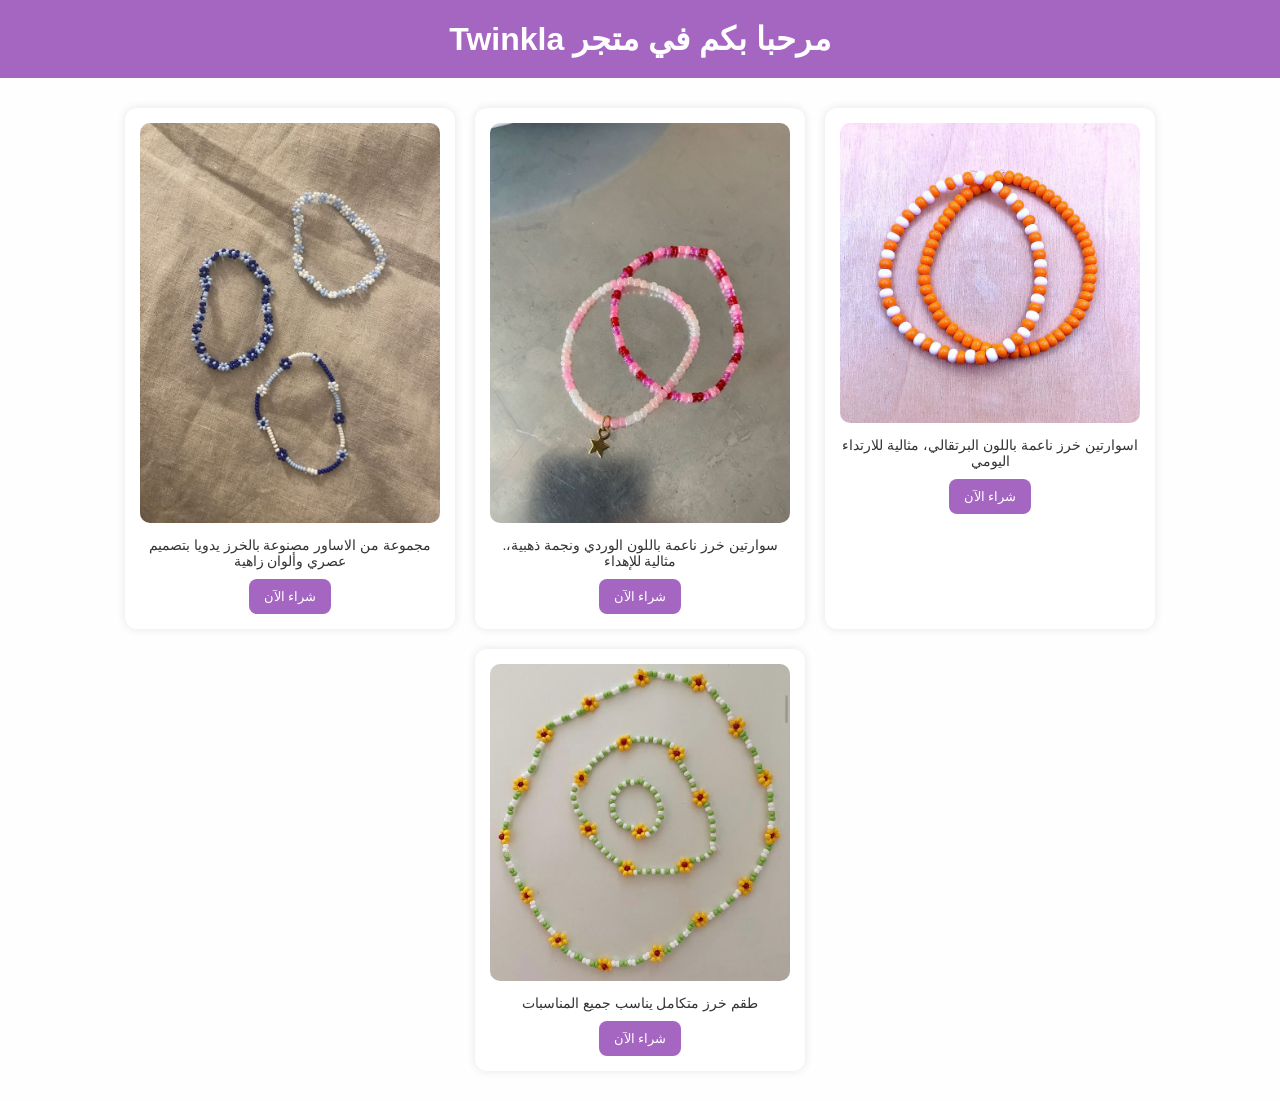
<file: index.html>
<!DOCTYPE html>
<html lang="ar">
<head>
  <meta charset="UTF-8">
  <meta name="viewport" content="width=device-width, initial-scale=1.0">
  <title>Twinkla متجر </title>
  <link rel="stylesheet" href="style.css">
</head>
<body>
  <h1>Twinkla مرحبا بكم في متجر </h1> 

  <div class="gallery">
    <div class="product">
      <img src="images/88f0810d4e4932f58188df643b911b3a.jpg" alt="سوار خرز ملون">
      <p>مجموعة من الاساور مصنوعة بالخرز يدويا بتصميم عصري وألوان زاهية</p>
      <button onclick="window.location.href='checkout.html'">شراء الآن</button>
    </div>
    
    <div class="product">
      <img src="images/ac93983d9b988474713dc84fa47c337e.jpg" alt="قلادة خرز أنيقة">
      <p>.سوارتين خرز ناعمة باللون الوردي ونجمة ذهبية، مثالية للإهداء</p>
      <button onclick="window.location.href='checkout.html'">شراء الآن</button>
    </div>

    <div class="product">
      <img src="images/c7584477be82de7c4a14bd3ed4c98234.jpg" alt="اسوارة خرز ناعمة">
      <p>اسوارتين خرز ناعمة باللون البرتقالي، مثالية  للارتداء اليومي</p> 
      <button onclick="window.location.href='checkout.html'">شراء الآن</button>
    </div>

    <div class="product">
      <img src="images/cec0d13e2136610dd43ce6898dc2d76f.jpg" alt="طقم خرز فخم">
      <p>طقم خرز متكامل يناسب جميع المناسبات</p>
      <button onclick="window.location.href='checkout.html'">شراء الآن</button>
    </div>
  </div>
</body>
</html>
</file>
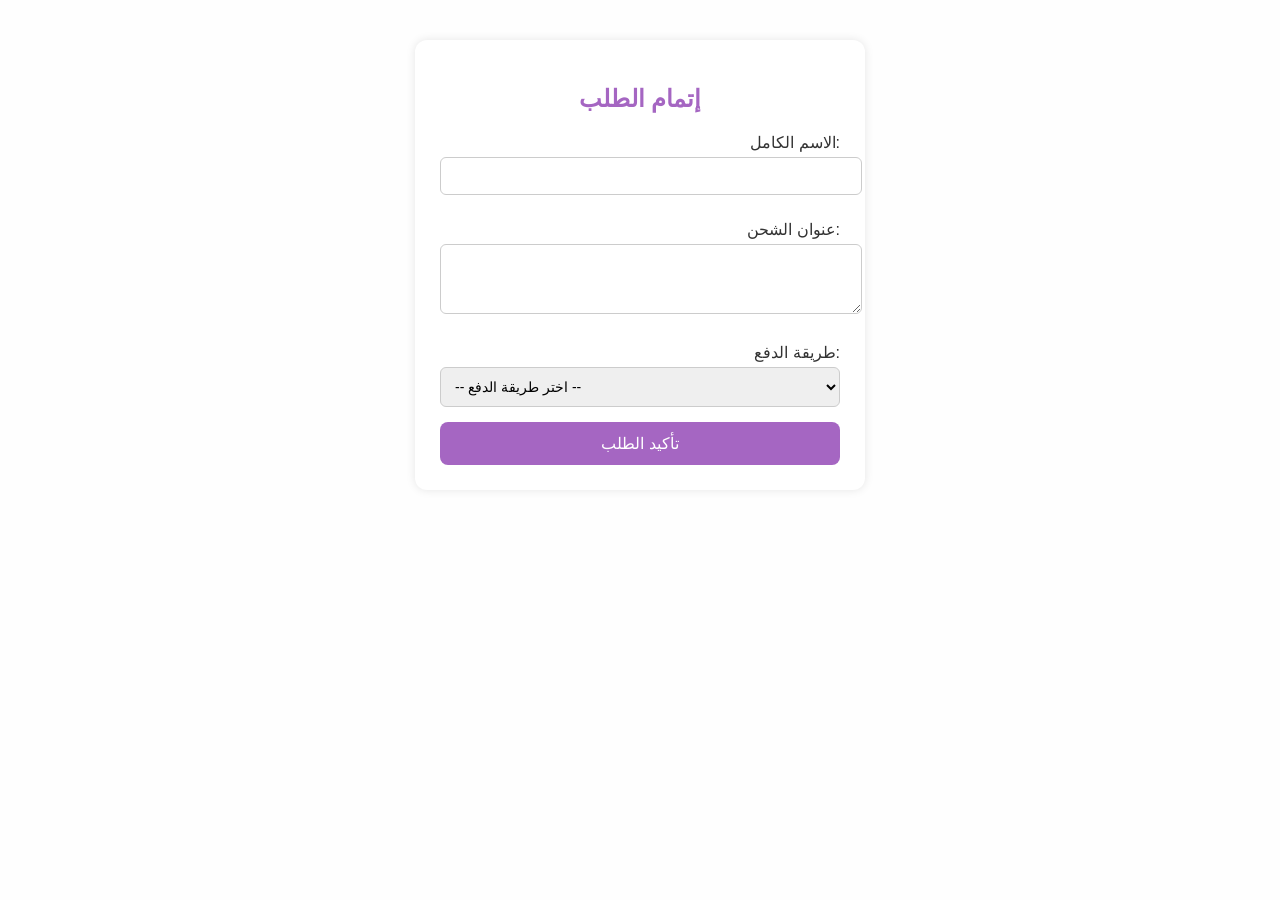
<file: checkout.html>
<!DOCTYPE html>
<html lang="ar">
<head>
  <meta charset="UTF-8">
  <title>إتمام الشراء - Twinkla</title>
  <meta name="viewport" content="width=device-width, initial-scale=1.0">
  <link rel="stylesheet" href="style.css">
</head>
<body>

  <div class="checkout">
    <h2>إتمام الطلب</h2>

    <form action="thankyou.html" method="get">
      <label for="name">الاسم الكامل:</label>
      <input type="text" id="name" name="name" required>

      <label for="address">عنوان الشحن:</label>
      <textarea id="address" name="address" rows="3" required></textarea>

      <label for="payment">طريقة الدفع:</label>
      <select id="payment" name="payment" required>
        <option value="">-- اختر طريقة الدفع --</option>
        <option value="credit">بطاقة ائتمان</option>
        <option value="cash">الدفع عند الاستلام</option>
        <option value="paypal">PayPal</option>
      </select>

      <button type="submit">تأكيد الطلب</button>
    </form>
  </div>

</body>
</html>
</file>
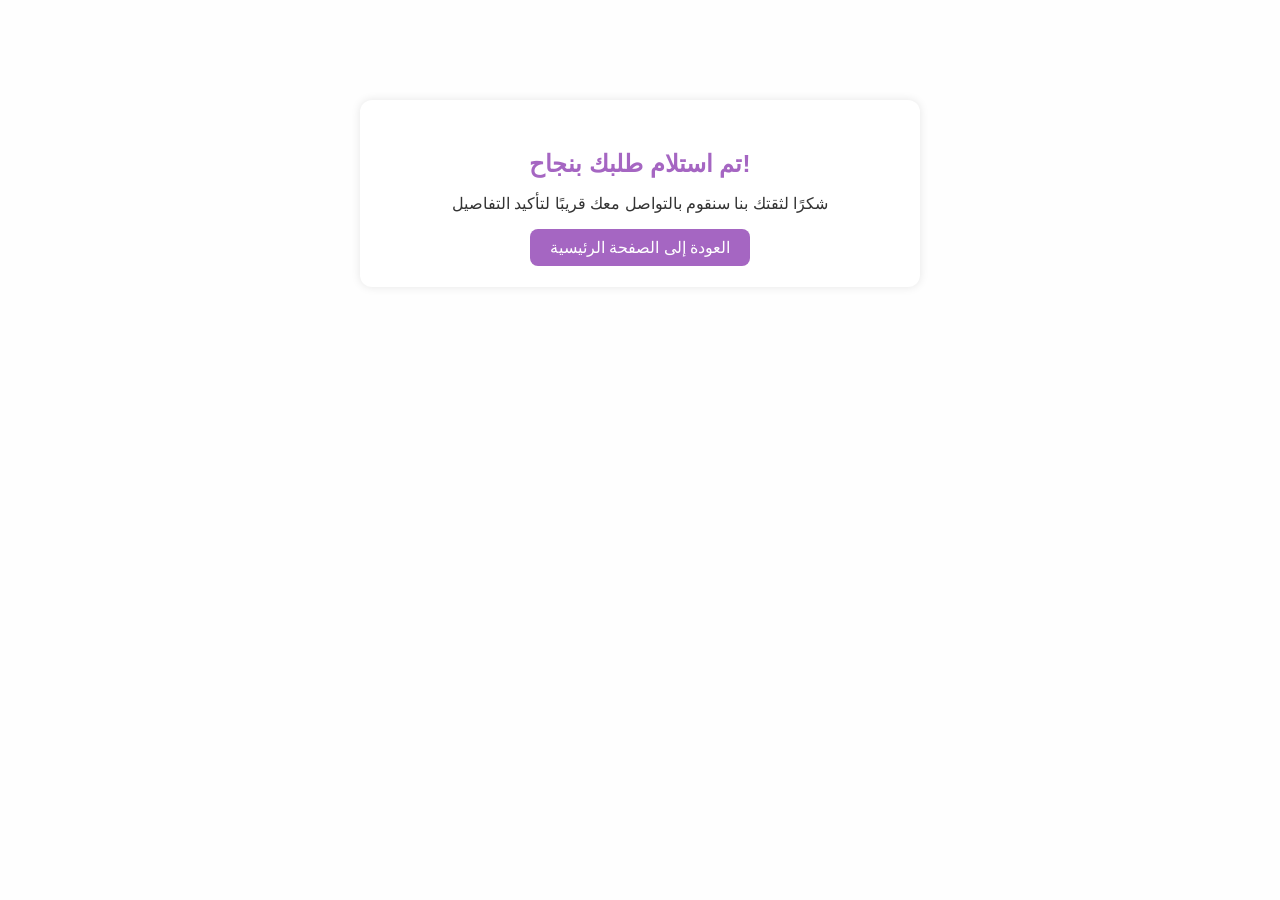
<file: thankyou.html>
<!DOCTYPE html>
<html lang="ar">
<head>
  <meta charset="UTF-8">
  <title>شكراً لطلبك - Twinkla</title>
  <meta name="viewport" content="width=device-width, initial-scale=1.0">
  <link rel="stylesheet" href="style.css">
  <style>
    .thankyou {
      max-width: 500px;
      margin: 100px auto;
      background-color: #fff;
      padding: 30px;
      border-radius: 12px;
      box-shadow: 0 0 10px rgba(0,0,0,0.1);
      text-align: center;
    }

    .thankyou h2 {
      color: #a566c2;
      margin-bottom: 15px;
    }

    .thankyou p {
      font-size: 16px;
      margin-bottom: 25px;
    }

    .thankyou a {
      background-color: #a566c2;
      color: white;
      padding: 10px 20px;
      border-radius: 8px;
      text-decoration: none;
      font-size: 16px;
    }

    .thankyou a:hover {
      background-color: #843ea2;
    }
  </style>
</head>
<body>

  <div class="thankyou">
    <h2>تم استلام طلبك بنجاح!</h2>
    <p>شكرًا لثقتك بنا  سنقوم بالتواصل معك قريبًا لتأكيد التفاصيل  </p>
    <a href="index.html">العودة إلى الصفحة الرئيسية</a>
  </div>

</body>
</html>
</file>
<file: style.css>
body {
  font-family: 'Arial', sans-serif;
  margin: 0;
  padding: 0;
  background-color: #fefefe;
  text-align: center;
  color: #333;
}

h1 {
  background-color: #a566c2;
  color: white;
  padding: 20px;
  margin: 0;
}

.gallery {
  display: flex;
  flex-wrap: wrap;
  justify-content: center;
  gap: 20px;
  padding: 30px;
}

.product {
  background-color: white;
  border-radius: 12px;
  box-shadow: 0 0 10px rgba(0,0,0,0.1);
  padding: 15px;
  width: 300px;
  max-width: 90%;
  transition: 0.3s;
}

.product img {
  width: 100%;
  height: auto;
  border-radius: 10px;
}

.product p {
  font-size: 14px;
  margin: 10px 0;
}

.product button {
  background-color: #a566c2;
  color: white;
  border: none;
  padding: 10px 15px;
  border-radius: 8px;
  cursor: pointer;
  transition: 0.3s;
}

.product button:hover {
  background-color: #843ea2;
}

/* تجاوب إضافي لو الشاشة ضيقة جداً */
@media (max-width: 480px) {
  .product {
    width: 90%;
  }

  h1 {
    font-size: 20px;
    padding: 15px;
  }
}
.checkout {
  max-width: 400px;
  margin: 40px auto;
  background-color: #fff;
  padding: 25px;
  border-radius: 12px;
  box-shadow: 0 0 10px rgba(0,0,0,0.1);
}

.checkout h2 {
  color: #a566c2;
  margin-bottom: 20px;
}

.checkout label {
  display: block;
  margin: 10px 0 5px;
  text-align: right;
}

.checkout input,
.checkout textarea,
.checkout select {
  width: 100%;
  padding: 10px;
  border-radius: 6px;
  border: 1px solid #ccc;
  margin-bottom: 15px;
  font-size: 14px;
}

.checkout button {
  background-color: #a566c2;
  color: white;
  border: none;
  padding: 12px 20px;
  border-radius: 8px;
  cursor: pointer;
  width: 100%;
  font-size: 16px;
}

.checkout button:hover {
  background-color: #843ea2;
}
</file>
